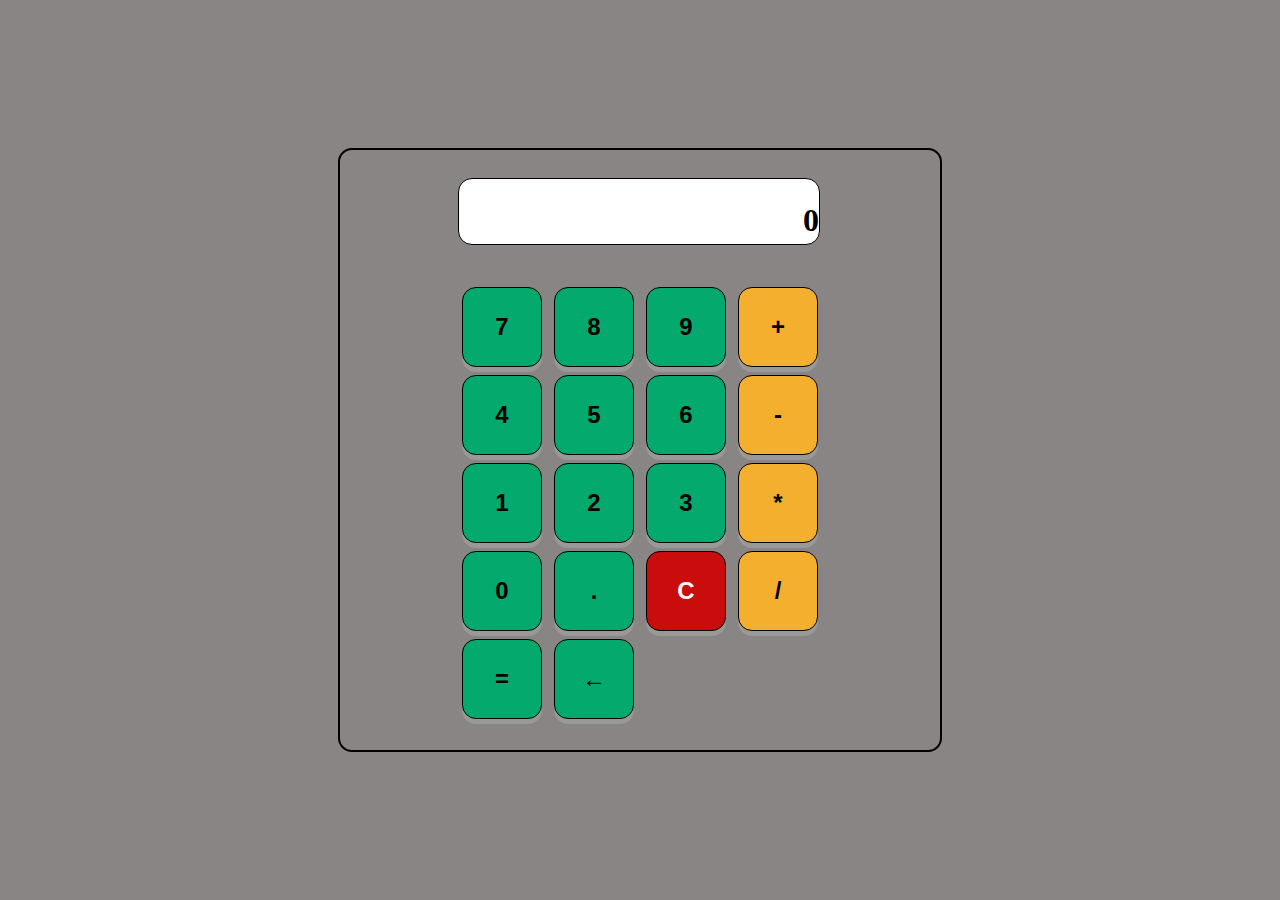
<file: index.html>
<!DOCTYPE html>
<html lang="en">
  <head>
    <meta charset="UTF-8" />
    <meta name="viewport" content="width=device-width, initial-scale=1.0" />
    <link rel="shortcut icon" href="#" type="image/x-icon" />
    <link rel="stylesheet" href="calculator.css" />
    <title>Calculator</title>
  </head>

  <body>
    <div class="container">
      <div class="calculator">
        <!-- <input class="calculatorDisplay" id="display" placeholder="0" /> -->
        <div class="calculatorDisplay" id="display">0</div>
        <br />
        <div id="button">
          <button class="numberButton">7</button>
          <button class="numberButton">8</button>
          <button class="numberButton">9</button>
          <button class="operatorButton" aria-label="Add">+</button>
          <br />
          <button class="numberButton">4</button>
          <button class="numberButton">5</button>
          <button class="numberButton">6</button>
          <button class="operatorButton" aria-label="Subtract">-</button>
          <br />
          <button class="numberButton">1</button>
          <button class="numberButton">2</button>
          <button class="numberButton">3</button>
          <button class="operatorButton" aria-label="Multiply">*</button>
          <br />
          <button class="numberButton">0</button>
          <button class="decimalButton" id="decimalPoint">.</button>
          <button class="clearButton" id="clear">C</button>
          <button class="operatorButton" aria-label="Divide">/</button>
          <br />
          <button class="equalsButton" id="equals">=</button>
          <button class="backspaceButton" id="backspace">←</button>

        </div>
      </div>
    </div>
    <script src="calculator.js"></script>
  </body>
</html>
</file>
<file: calculator.css>
body {
    display: flex;
    justify-content: center;
    align-items: center;
    margin: 0;
    padding: 0;
    background-color: rgb(138, 133, 133);
    color: white;
    height: 100vh;
}

.container {
    display: flex;
    justify-content: center;
    align-items: center;
    width: 600px;
    height: 600px;
    border: 2px solid rgb(0, 0, 0);
    border-radius: 14px;
}


#display {
    display: flex;
    justify-content: end;
    align-items: end;
    padding-bottom: 5px;
    width: 360px;
    height: 60px;
    margin-bottom: 20px;
    border: 1px solid black;
    border-radius: 14px;
    font-weight: bold;
    background-color: white;
    color: black;
    font-size: 2em; 
    overflow: hidden; 
    text-align: right; 
    white-space: nowrap; 
    text-overflow: ellipsis; 
}

button {
    width: 80px;
    height: 80px;
    border: 1px solid black;
    border-radius: 14px;
    margin: 4px;
    font-size: 24px;
    font-weight: bold;
    cursor: pointer;
    background-color: #04AA6D;
    box-shadow: 0 5px #999;
}

button:hover {
    background-color: #3e8e41;
}

button:active {
    background-color: #3e8e41;
    box-shadow: 0 3px #666;
    transform: translateY(4px);
}

.operatorButton {
    background-color: rgb(245, 175, 46);
}


#clear {
    background-color: rgb(201, 12, 12);
    color: white;
}
</file>
